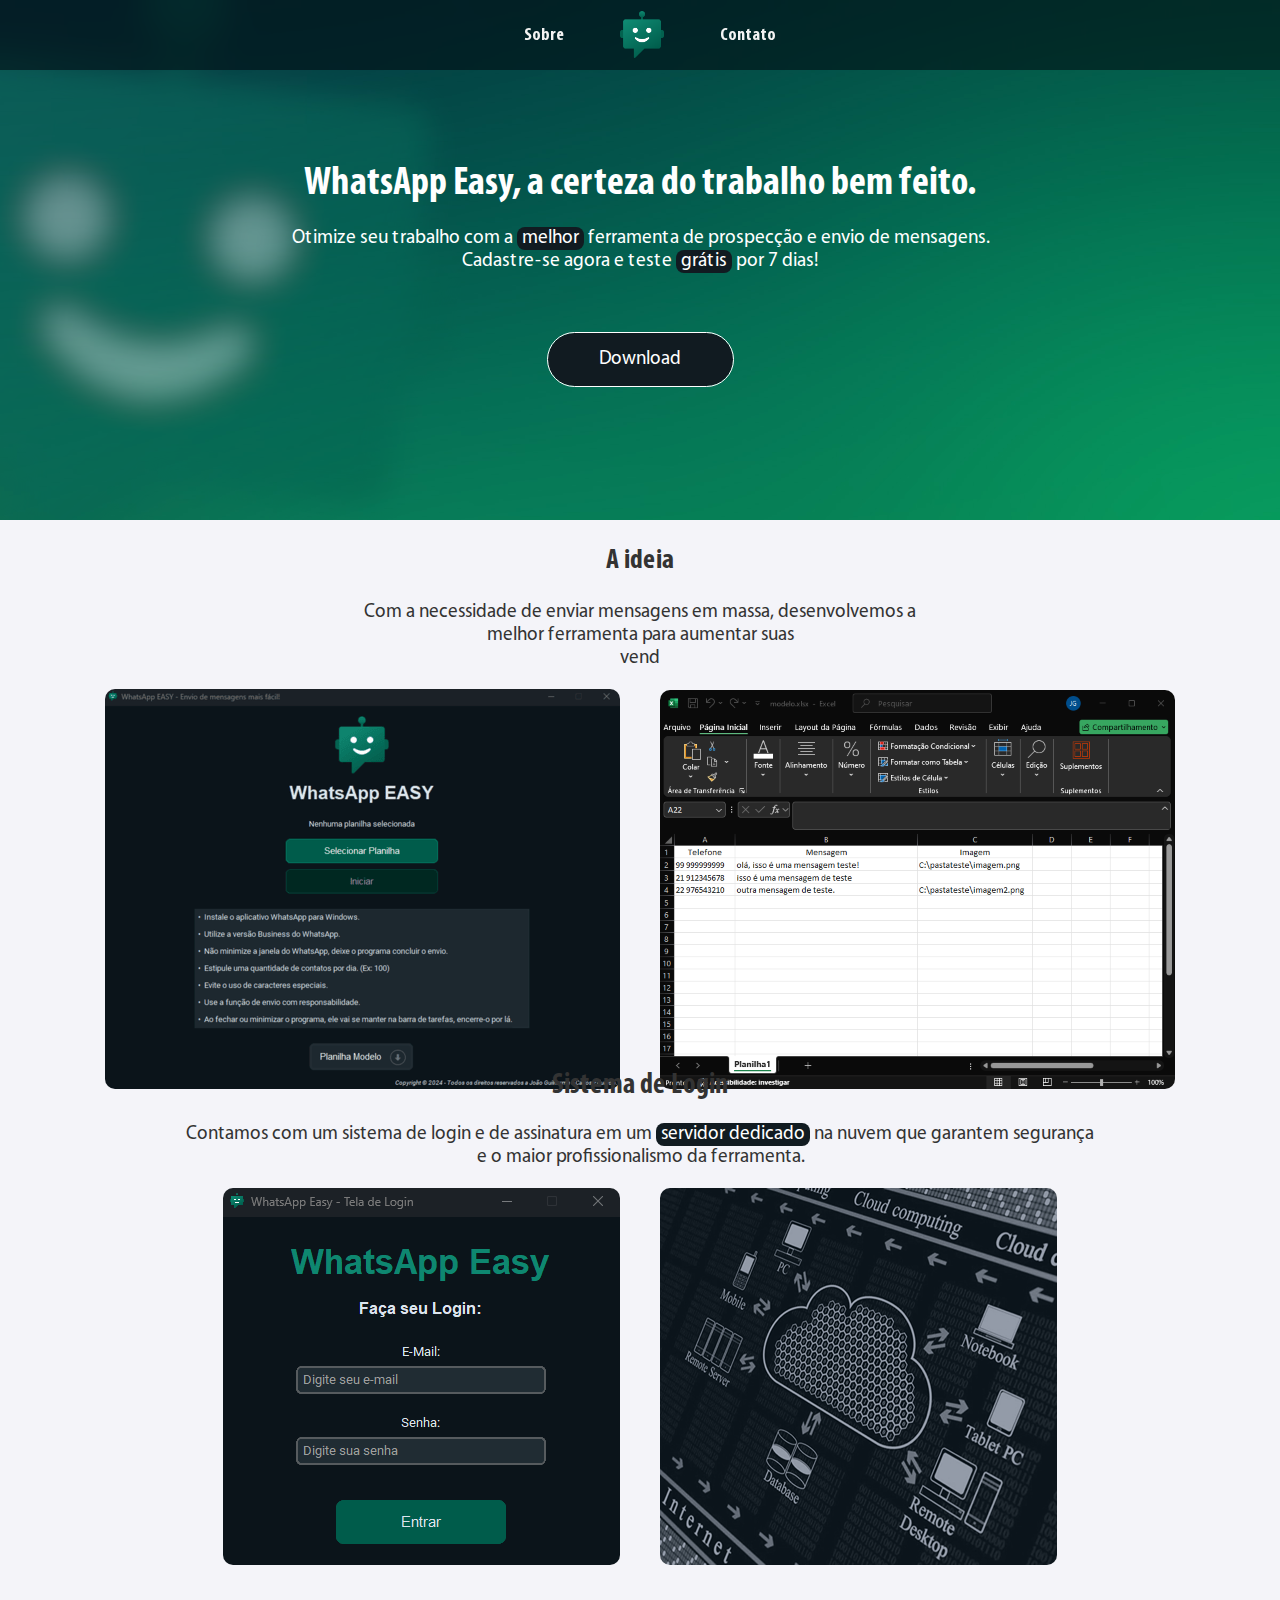
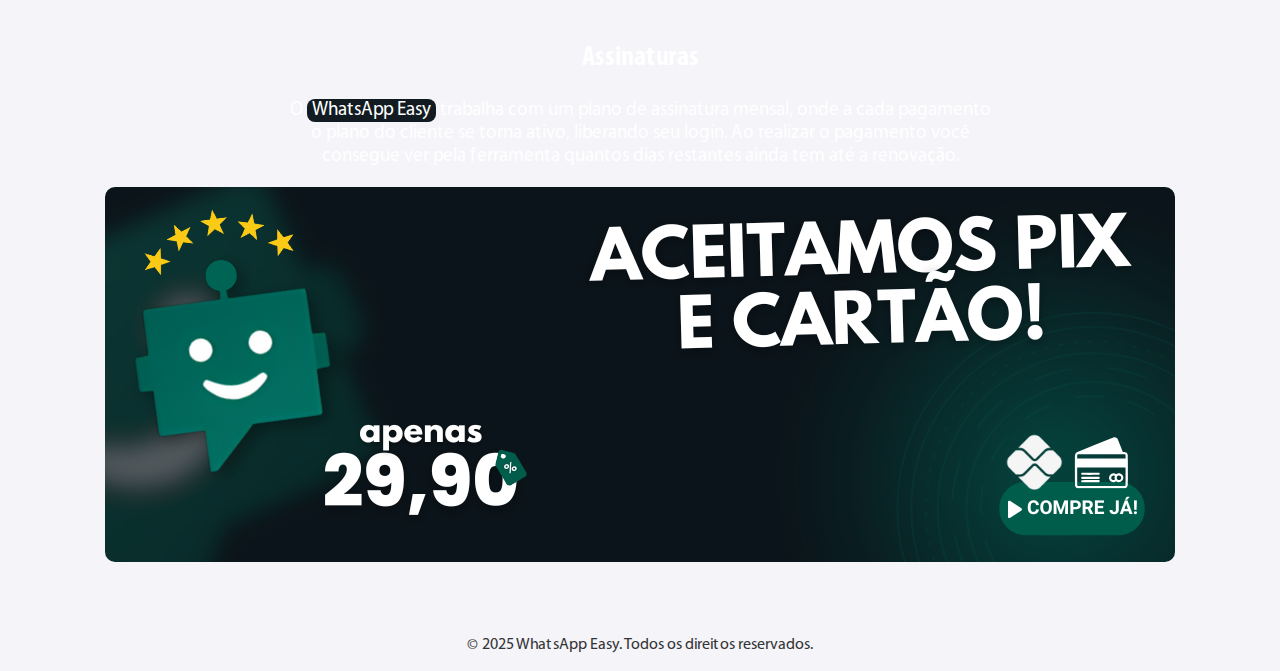
<file: index.html>
<!DOCTYPE html>
<html lang="pt-BR">
<head>
    <meta charset="UTF-8">
    <meta name="viewport" content="width=device-width, initial-scale=1.0">
    <title>WhatsApp Easy - Envio fácil de mensagens!</title>
    <link rel="stylesheet" href="style.css">
    <link rel="icon" type="image/png" href="assets/logo.png">
</head>
<body>
    <header>
        <nav>
            <ul class="nav-links">
                <li><a href="#otimization">Sobre</a></li>
                <li class="logo"><a href="#home"><img src="assets/logo.png" class="logo"></a></li>
                <li><a href="contato.html">Contato&nbsp&nbsp&nbsp&nbsp&nbsp</a></li>
            </ul>
        </nav>
    </header>
    <section id="home" class="hero-section">
        <div class="hero-content">
            <h1>WhatsApp Easy, a certeza do trabalho bem feito.</h1>
            <p>Otimize seu trabalho com a <span class="palavra">melhor</span> ferramenta de prospecção e envio de mensagens.<br>
            Cadastre-se agora e teste <span class="palavra">grátis</span> por 7 dias!</p>
            <a href="https://pay.kiwify.com.br/HsmIzPU" target="_blank" class="cta-button">Download</a>
        </div>
    </section>
    <section id="otimization">
    <div class="hero-info">
        <h2>A ideia</h2>
        <p>Com a necessidade de enviar mensagens em massa, desenvolvemos a <br>
            melhor ferramenta para aumentar suas <Br><span class="digitar" id="digitar">vendas</span></p>
    </div>
    <script src="script.js"></script>
        
    </section>
    <section id="images">
        <div class="image-container">
            <img src="assets/wppeasy.png" alt="Imagem Aleatória">
            <img src="assets/modelo.png" alt="Imagem Aleatória">
        </div>
    </section>
    <section id="login-system">
        <div class="hero-info">
            <h2>Sistema de Login</h2>
            <p>Contamos com um sistema de login e de assinatura em um <span class="palavra">servidor dedicado</span> na nuvem que garantem segurança
                <br> e o maior profissionalismo da ferramenta.</p>
        </div>
        <div class="image-container">
            <img src="assets/login.png" alt="Sistema de Login">
            <img src="assets/nuvem.png" alt="Sistema de Login">
        </div>
    </section>
    <section id="pagamento" class="pagamento-section">
        <div class="hero-info">
            <h2>Assinaturas</h2>
            <p>O <span class="palavra">WhatsApp Easy</span> trabalha com um plano de assinatura mensal, onde a cada pagamento
                <br>o plano do cliente se torna ativo, liberando seu login. Ao realizar o pagamento você <br>
                 consegue ver pela ferramenta quantos dias restantes ainda tem até a renovação.</p>
        </div>
        <div class="image-container">
            <a href="https://pay.kiwify.com.br/HsmIzPU" target="_blank"> 
                <img src="assets/aceitamos.png" alt="Sistema de Login">
            </a>
        </div>        
    </section>
    <footer>
        <p>&copy; 2025 WhatsApp Easy. Todos os direitos reservados.</p>
    </footer>
</body>
</html>
</file>
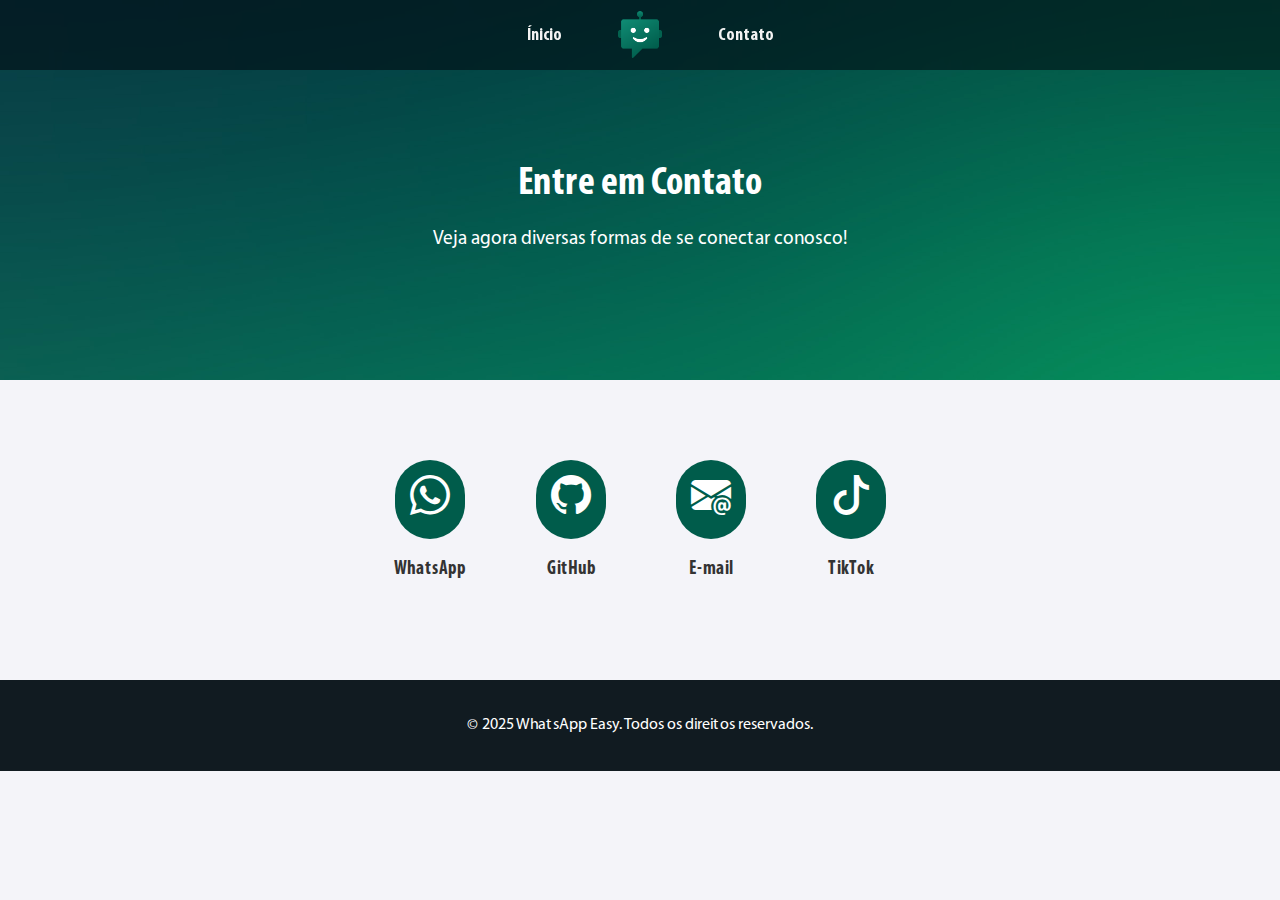
<file: contato.html>
<!DOCTYPE html>
<html lang="pt-BR">
<head>
    <meta charset="UTF-8">
    <meta name="viewport" content="width=device-width, initial-scale=1.0">
    <title>Contato - WhatsApp Easy</title>
    <link rel="stylesheet" href="contato.css">
    <link rel="stylesheet" href="https://cdn.jsdelivr.net/npm/bootstrap-icons@1.11.3/font/bootstrap-icons.min.css">
    <link rel="icon" type="image/png" href="assets/logo.png">
</head>
<body>
    <header>
        <nav>
            <ul class="nav-links">
                <li><a href="index.html#home">Ínicio</a></li>
                <li class="logo"><a href="index.html"><img src="assets/logo.png" class="logo"></a></li>
                <li><a href="contato.html" class="active">Contato&nbsp&nbsp&nbsp&nbsp&nbsp</a></li>
            </ul>
        </nav>
    </header>
    <section id="contact" class="hero-section">
        <div class="hero-content">
            <h1>Entre em Contato</h1>
            <p>Veja agora diversas formas de se conectar conosco!</p>
        </div>
    </section>
    <section id="contact-links">
        <div class="icon-container">
            <!-- Link do WhatsApp com número -->
            <a id="whatsapp-link" target="_blank" class="whatsapp">
                <i class="bi bi-whatsapp"></i>
                <p>WhatsApp</p>
                <div class="whatsapp-options">
                    <p class="whatsapp-number" id="number1" data-phone="5522974040083">22 974040083</p>
                    <p class="whatsapp-number" id="number2" data-phone="5522998371239">22 998371239</p>
                </div>
            </a>                             
            <a href="https://github.com/" target="_blank">
                <i class="bi bi-github"></i>
                <p>GitHub</p>
            </a>
            <a href="mailto:contato.wppeasy@gmail.com">
                <i class="bi bi-envelope-at-fill"></i>
                <p>E-mail</p>
            </a>
            <a href="https://www.tiktok.com/" target="_blank">
                <i class="bi bi-tiktok"></i>
                <p>TikTok</p>
            </a>
        </div>
    </section>
    
    <footer>
        <p>&copy; 2025 WhatsApp Easy. Todos os direitos reservados.</p>
    </footer>

</body>
</html>
</file>
<file: style.css>
@font-face {
    font-family: 'Myriad Pro';
    src: url('assets/MyriadPro-Bold.woff2') format('woff2'),
        url('assets/MyriadPro-Bold.woff') format('woff');
    font-weight: bold;
    font-style: normal;
    font-display: swap;
}

@font-face {
    font-family: 'Myriad Pro';
    src: url('assets/MyriadPro-Light.woff2') format('woff2'),
        url('assets/MyriadPro-Light.woff') format('woff');
    font-weight: 300;
    font-style: normal;
    font-display: swap;
}

@font-face {
    font-family: 'Myriad Pro';
    src: url('assets/MyriadPro-BoldCondIt.woff2') format('woff2'),
        url('assets/MyriadPro-BoldCondIt.woff') format('woff');
    font-weight: bold;
    font-style: italic;
    font-display: swap;
}

@font-face {
    font-family: 'Myriad Pro';
    src: url('assets/MyriadPro-BoldCond.woff2') format('woff2'),
        url('assets/MyriadPro-BoldCond.woff') format('woff');
    font-weight: bold;
    font-style: normal;
    font-display: swap;
}

@font-face {
    font-family: 'Myriad Pro';
    src: url('assets/MyriadPro-CondIt.woff2') format('woff2'),
        url('assets/MyriadPro-CondIt.woff') format('woff');
    font-weight: normal;
    font-style: italic;
    font-display: swap;
}

@font-face {
    font-family: 'Myriad Pro';
    src: url('assets/MyriadPro-BoldIt.woff2') format('woff2'),
        url('assets/MyriadPro-BoldIt.woff') format('woff');
    font-weight: bold;
    font-style: italic;
    font-display: swap;
}

@font-face {
    font-family: 'Myriad Pro';
    src: url('assets/MyriadPro-Cond.woff2') format('woff2'),
        url('assets/MyriadPro-Cond.woff') format('woff');
    font-weight: normal;
    font-style: normal;
    font-display: swap;
}

@font-face {
    font-family: 'Myriad Pro';
    src: url('assets/MyriadPro-SemiboldIt.woff2') format('woff2'),
        url('assets/MyriadPro-SemiboldIt.woff') format('woff');
    font-weight: 600;
    font-style: italic;
    font-display: swap;
}

@font-face {
    font-family: 'Myriad Pro';
    src: url('assets/MyriadPro-Semibold.woff2') format('woff2'),
        url('assets/MyriadPro-Semibold.woff') format('woff');
    font-weight: 600;
    font-style: normal;
    font-display: swap;
}

@font-face {
    font-family: 'Myriad Pro';
    src: url('assets/MyriadPro-Regular.woff2') format('woff2'),
        url('assets/MyriadPro-Regular.woff') format('woff');
    font-weight: normal;
    font-style: normal;
    font-display: swap;
}


body {
    font-family: 'myriad pro';
    margin: 0;
    padding: 0;
    background-color: #f4f4f9;
    color: #333;
    text-align: center;
}

header {
    background-color: rgba(0, 0, 7, 0.5);
    backdrop-filter: blur(10px);
    color: #fff;
    position: fixed;
    top: 0;
    width: 100%;
    height: 70px; 
    display: flex;
    flex-direction: column;
    justify-content: center; 
    align-items: center;
}

nav {
    width: 100%;
    max-width: 1200px; 
    display: flex;
    justify-content: center;
    align-items: center;
}

.palavra{
    background-color: #111b21;
    padding: 2px 5px;
    border-radius: 8px;
    color: white;
}

.nav-links {
    list-style: none;
    padding: 0;
    display: flex;
    justify-content: center;
    align-items: center;
    width: 100%;
}

.nav-links li {
    margin: 9px;
    justify-content: center;
    align-items: center;
}

.logo {
    display: flex;
    justify-content: center;
    align-items: center;
    padding: 0px;
    margin: 0px;
}

.nav-links a {
    color: #f3f3f3;
    text-decoration: none;
    font-weight: bold;
    font-size: 18px;
    padding-left: 35px;
}

.nav-links a:hover{
    color: #fff;
    transition: ease all 0.2s;
}

.logo:hover{
    transform: scale(1.05);
    transition: ease all 0.2s;
}

.logo img {
    width: 50px;
    height: 50px;
    padding: 0px;
    margin: 0px;
}

.hero-section {
    display: flex;
    justify-content: center;
    flex-direction: column;
    align-items: center;
    text-align: center;
    padding: 0px;
    background-image: url('assets/bg.png');
    background-size: auto;
    background-repeat: no-repeat;
    color: #fff;
    height: 520px;
}

.hero-content {
    max-width: 800px;
    margin: 0 auto; 
    text-align: center;
}

.hero-section h1 {
    font-size: 2.5rem;
    margin-top: 0pxpx;
    margin-bottom: 0px;
}

.hero-section p {
    font-size: 1.2rem;
    margin-bottom: 40px;
}

.hero-info{
    font-size: 19px;
}

.pagamento-section {
    display: flex;
    justify-content: center;
    flex-direction: column;
    align-items: center;
    text-align: center;
    padding: 0px;
    background-image: url('https://papers.co/wallpaper/papers.co-sg94-blue-aurora-night-gradation-blur-36-3840x2400-4k-wallpaper.jpg');
    background-size: 100vw;
    background-repeat: no-repeat;
    color: #fff;
    height: 300px;
    padding: 200px;
}

.cta-button {
    display: inline-block;
    margin-top: 20px;
    width: 125px;
    padding: 15px 30px;
    background-color: transparent;
    justify-content: center;
    color: #fff;
    text-decoration: none;
    border-radius: 50px;
    font-size: 19px;
    transition: background-color 0.3s;
    outline: 1.5px solid #fff;
    text-align: center;
    background-color: #111b21;
}


.cta-button:hover {
    background-color: #111b21;
    transition: ease all 0.3s;
    transform: scale(1.01);
    font-size: 20px;
}

.image-container {
    display: flex;
    justify-content: center;
    align-items: center;
    margin-top: -20px;
    margin-bottom: -65px;
}

.image-container img {
    margin: 20px;
    border-radius: 10px;

}.image-container img:hover {
    margin: 20px;
    border-radius: 10px;
    transform: scale(1.01);
    transition: ease all 0.3s;
}


#login-system .hero-info {
    margin-bottom: 0px; 

#login-system .image-container img {
    margin-top: 60px;  
    margin-bottom: 60px;
    border-radius: 10px;
}

#pagamento .hero-info {
    margin-top: -50px;
    margin-bottom: 0px;  
}

#pagamento .image-container img {
    margin-top: 60px; 
    margin-bottom: 50px;
    border-radius: 10px;
}

footer {
    text-align: center;
    padding: 20px 0;
    background-color: #111b21;
    color: #fff;
}

section {
    padding: 60px 20px;
}

section#images{
    padding: 0px 0px 30px 0px;
}

h2 {
    text-align: center;
    margin-bottom: 20px;
    font-size: 29px;
}


.digitar {
    border-right: 2px solid #494949; 
    white-space: nowrap;
    overflow: hidden; 
    animation: typing 3s steps(40, end); 
    color: #095d56;
  }
  
  @keyframes typing {
    from {
      width: 0;
    }
  }
</file>
<file: contato.css>
@font-face {
    font-family: 'Myriad Pro';
    src: url('assets/MyriadPro-Bold.woff2') format('woff2'),
        url('assets/MyriadPro-Bold.woff') format('woff');
    font-weight: bold;
    font-style: normal;
    font-display: swap;
}

@font-face {
    font-family: 'Myriad Pro';
    src: url('assets/MyriadPro-Light.woff2') format('woff2'),
        url('assets/MyriadPro-Light.woff') format('woff');
    font-weight: 300;
    font-style: normal;
    font-display: swap;
}

@font-face {
    font-family: 'Myriad Pro';
    src: url('assets/MyriadPro-BoldCondIt.woff2') format('woff2'),
        url('assets/MyriadPro-BoldCondIt.woff') format('woff');
    font-weight: bold;
    font-style: italic;
    font-display: swap;
}

@font-face {
    font-family: 'Myriad Pro';
    src: url('assets/MyriadPro-BoldCond.woff2') format('woff2'),
        url('assets/MyriadPro-BoldCond.woff') format('woff');
    font-weight: bold;
    font-style: normal;
    font-display: swap;
}

@font-face {
    font-family: 'Myriad Pro';
    src: url('assets/MyriadPro-CondIt.woff2') format('woff2'),
        url('assets/MyriadPro-CondIt.woff') format('woff');
    font-weight: normal;
    font-style: italic;
    font-display: swap;
}

@font-face {
    font-family: 'Myriad Pro';
    src: url('assets/MyriadPro-BoldIt.woff2') format('woff2'),
        url('assets/MyriadPro-BoldIt.woff') format('woff');
    font-weight: bold;
    font-style: italic;
    font-display: swap;
}

@font-face {
    font-family: 'Myriad Pro';
    src: url('assets/MyriadPro-Cond.woff2') format('woff2'),
        url('assets/MyriadPro-Cond.woff') format('woff');
    font-weight: normal;
    font-style: normal;
    font-display: swap;
}

@font-face {
    font-family: 'Myriad Pro';
    src: url('assets/MyriadPro-SemiboldIt.woff2') format('woff2'),
        url('assets/MyriadPro-SemiboldIt.woff') format('woff');
    font-weight: 600;
    font-style: italic;
    font-display: swap;
}

@font-face {
    font-family: 'Myriad Pro';
    src: url('assets/MyriadPro-Semibold.woff2') format('woff2'),
        url('assets/MyriadPro-Semibold.woff') format('woff');
    font-weight: 600;
    font-style: normal;
    font-display: swap;
}

@font-face {
    font-family: 'Myriad Pro';
    src: url('assets/MyriadPro-Regular.woff2') format('woff2'),
        url('assets/MyriadPro-Regular.woff') format('woff');
    font-weight: normal;
    font-style: normal;
    font-display: swap;
}

body {
    font-family: 'myriad pro';
    margin: 0;
    padding: 0;
    background-color: #f4f4f9;
    color: #333;
    text-align: center;
}

header {
    background-color: rgba(0, 0, 7, 0.5);
    backdrop-filter: blur(10px);
    color: #fff;
    position: fixed;
    top: 0;
    width: 100%;
    height: 70px; 
    display: flex;
    justify-content: center;
    align-items: center;
}

nav {
    width: 100%;
    max-width: 1200px; 
    display: flex;
    justify-content: space-between;
    align-items: center;
}

.nav-links {
    list-style: none;
    padding: 0;
    display: flex;
    justify-content: center;
    align-items: center;
    width: 100%;
}

.nav-links li {
    margin: 9px;
}

.logo {
    display: flex;
    justify-content: center;
    align-items: center;
}

.nav-links a {
    color: #f3f3f3;
    text-decoration: none;
    font-weight: bold;
    font-size: 18px;
    padding-left: 35px;
    justify-content: center;
    align-items: center;
}

.logo:hover{
    transform: scale(1.05);
    transition: ease all 0.2s;
}

img.logo {
    width: 50px;
    height: 50px;
    border-radius: 50%;
    display: flex;
    justify-content: center;
    align-items: center;
    margin: 0px;
}

.hero-section {
    display: flex;
    justify-content: center;
    align-items: center;
    text-align: center;
    padding: 0px;
    background-image: url('assets/bg2.png');
    background-size: auto;
    background-repeat: no-repeat;
    color: #fff;
    height: 380px;
}

.hero-content {
    max-width: 800px;
}

.hero-section h1 {
    font-size: 2.5rem;
    margin-top: 50px;
    margin-bottom: 0px;
}

.hero-section p {
    font-size: 1.2rem;
    margin-top: 20px;
}

.hero-info{
    font-size: 19px;
}

.cta-button {
    display: inline-block;
    padding: 15px 30px;
    background-color: transparent;
    color: #fff;
    text-decoration: none;
    border-radius: 50px;
    font-size: 19px;
    transition: background-color 0.3s;
    outline-color: #f4f4f9;
    outline: 1px solid;
}

.cta-button:hover {
    background-color: transparent;
    transition: ease all 0.3s;
    transform: scale(1.02);
}

.image-container {
    display: flex;
    justify-content: center;
    align-items: center;
}

.image-container img {
    margin: 20px;
}

#contact-links {
    padding: 80px 0px 80px 0px;
}

.whatsapp {
    text-decoration: none;
    color: #333;
    margin: 0px 35px;
    display: flex;
    flex-direction: column;
    align-items: center;
    font-family: "myriad pro";
    font-weight: bold;
    font-size: 19px;
    position: relative; 
}


.whatsapp-options {
    display: none; 
    position: absolute;
    top: 0px; 
    left: 50%;
    transform: translateX(-50%); 
    background-color: #005c4b;
    padding: 10px;
    border-radius: 10px;
    color: white;
    text-align: center;
    font-family: 'myriad pro';
    font-size: 18px;
    width: 120px;
    height: 60px;
}


.whatsapp:hover .whatsapp-options {
    display: block; 
}


.whatsapp-options .whatsapp-number {
    margin: 5px 0;
    cursor: pointer;
    transition: color 0.3s;
}


.whatsapp-options .whatsapp-number#number1:hover {
    color: #111b21;
}


.whatsapp-options .whatsapp-number#number2:hover {
    color: #111b21;
}

.icon-container {
    display: flex;
    justify-content: center;
    align-items: center;
}

.icon-container a {
    text-decoration: none;
    color: #333; 
    margin: 0px 35px;
    display: flex;
    flex-direction: column;
    align-items: center;
    font-family: "myriad pro";
    font-weight: bold;
    font-size: 19px;
}


.icon-container a i {
    font-size: 40px;
    margin-bottom: 0px;
    color: #fff;
    background-color: #005c4b;
    padding: 15px;
    border-radius: 50px;
}


.icon-container a i:hover {
    transform: scale(1.05);
    transition: ease all 0.3s;
}

footer {
    text-align: center;
    padding: 20px 0;
    background-color: #111b21;
    color: #fff;
}

section {
    padding: 60px 20px;
}

section#images{
    padding: 0px 0px 30px 0px;
}

h2 {
    text-align: center;
    margin-bottom: 20px;
}
</file>
